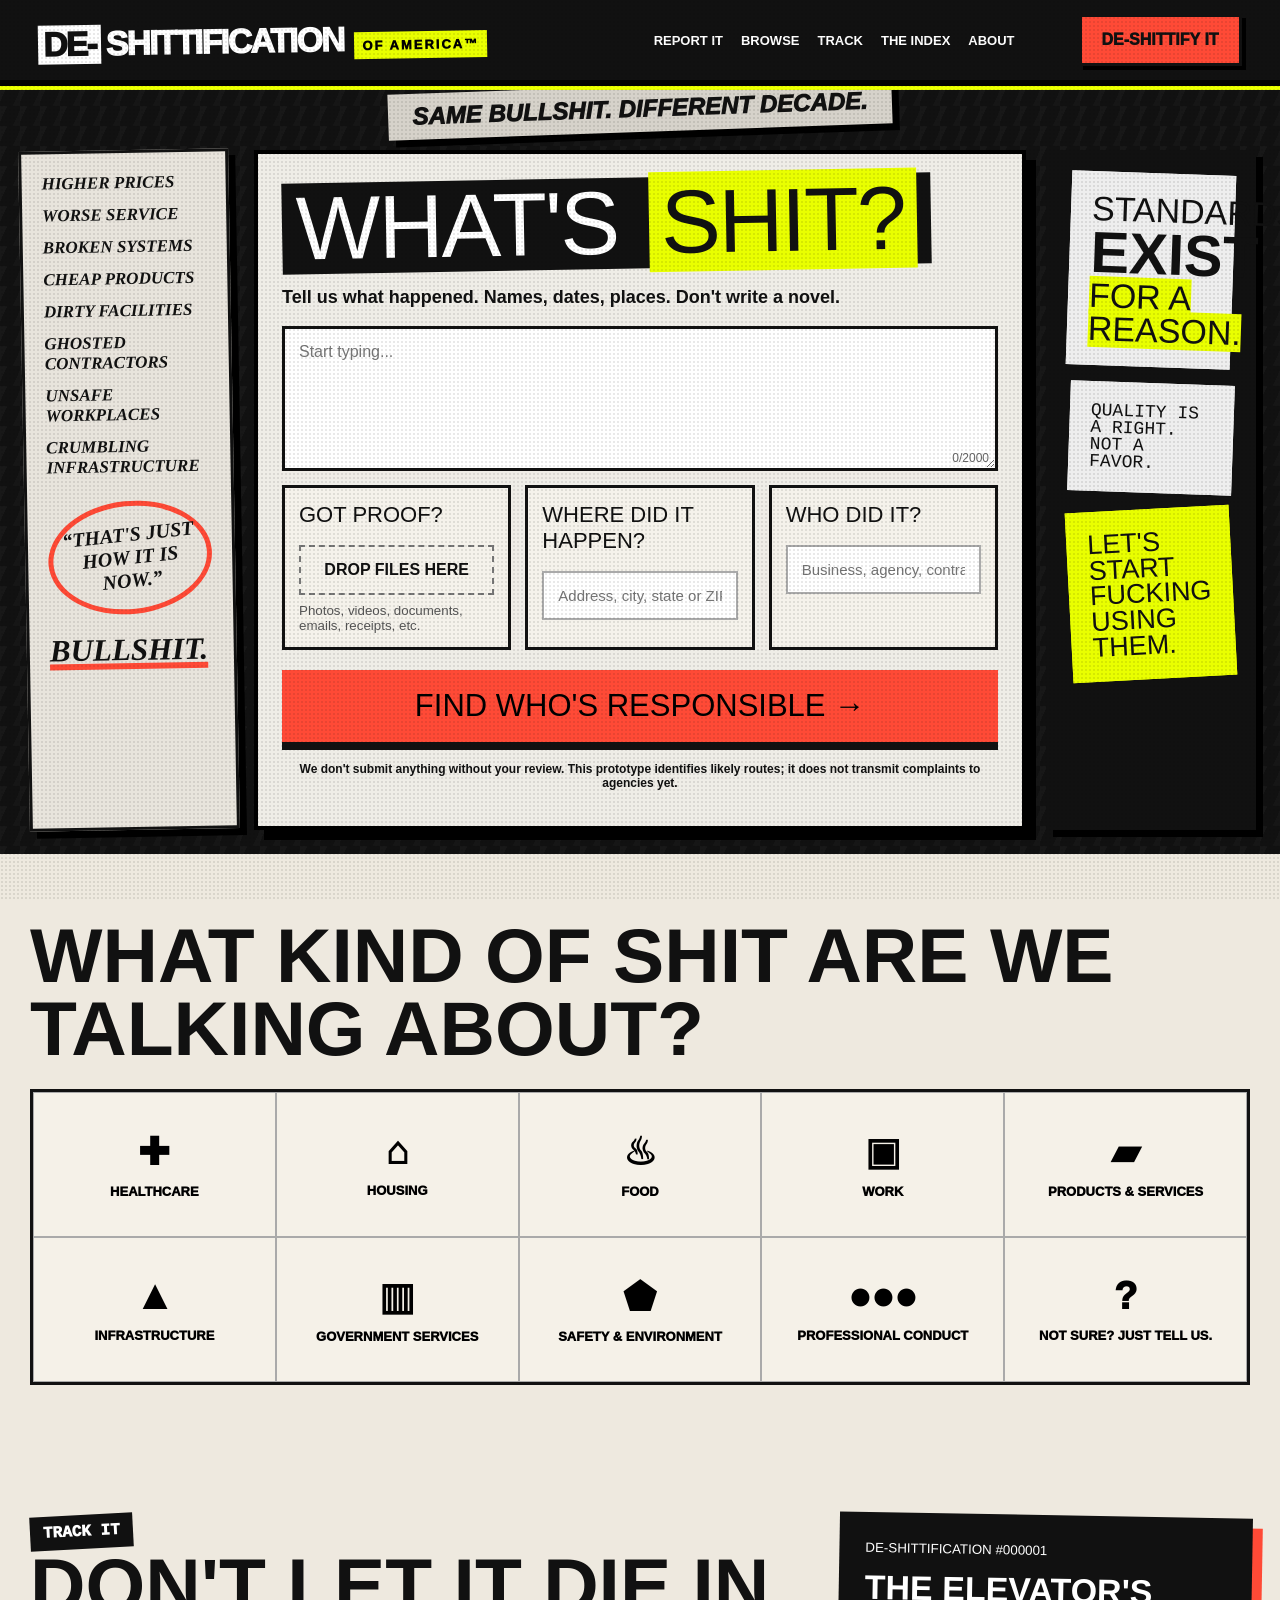
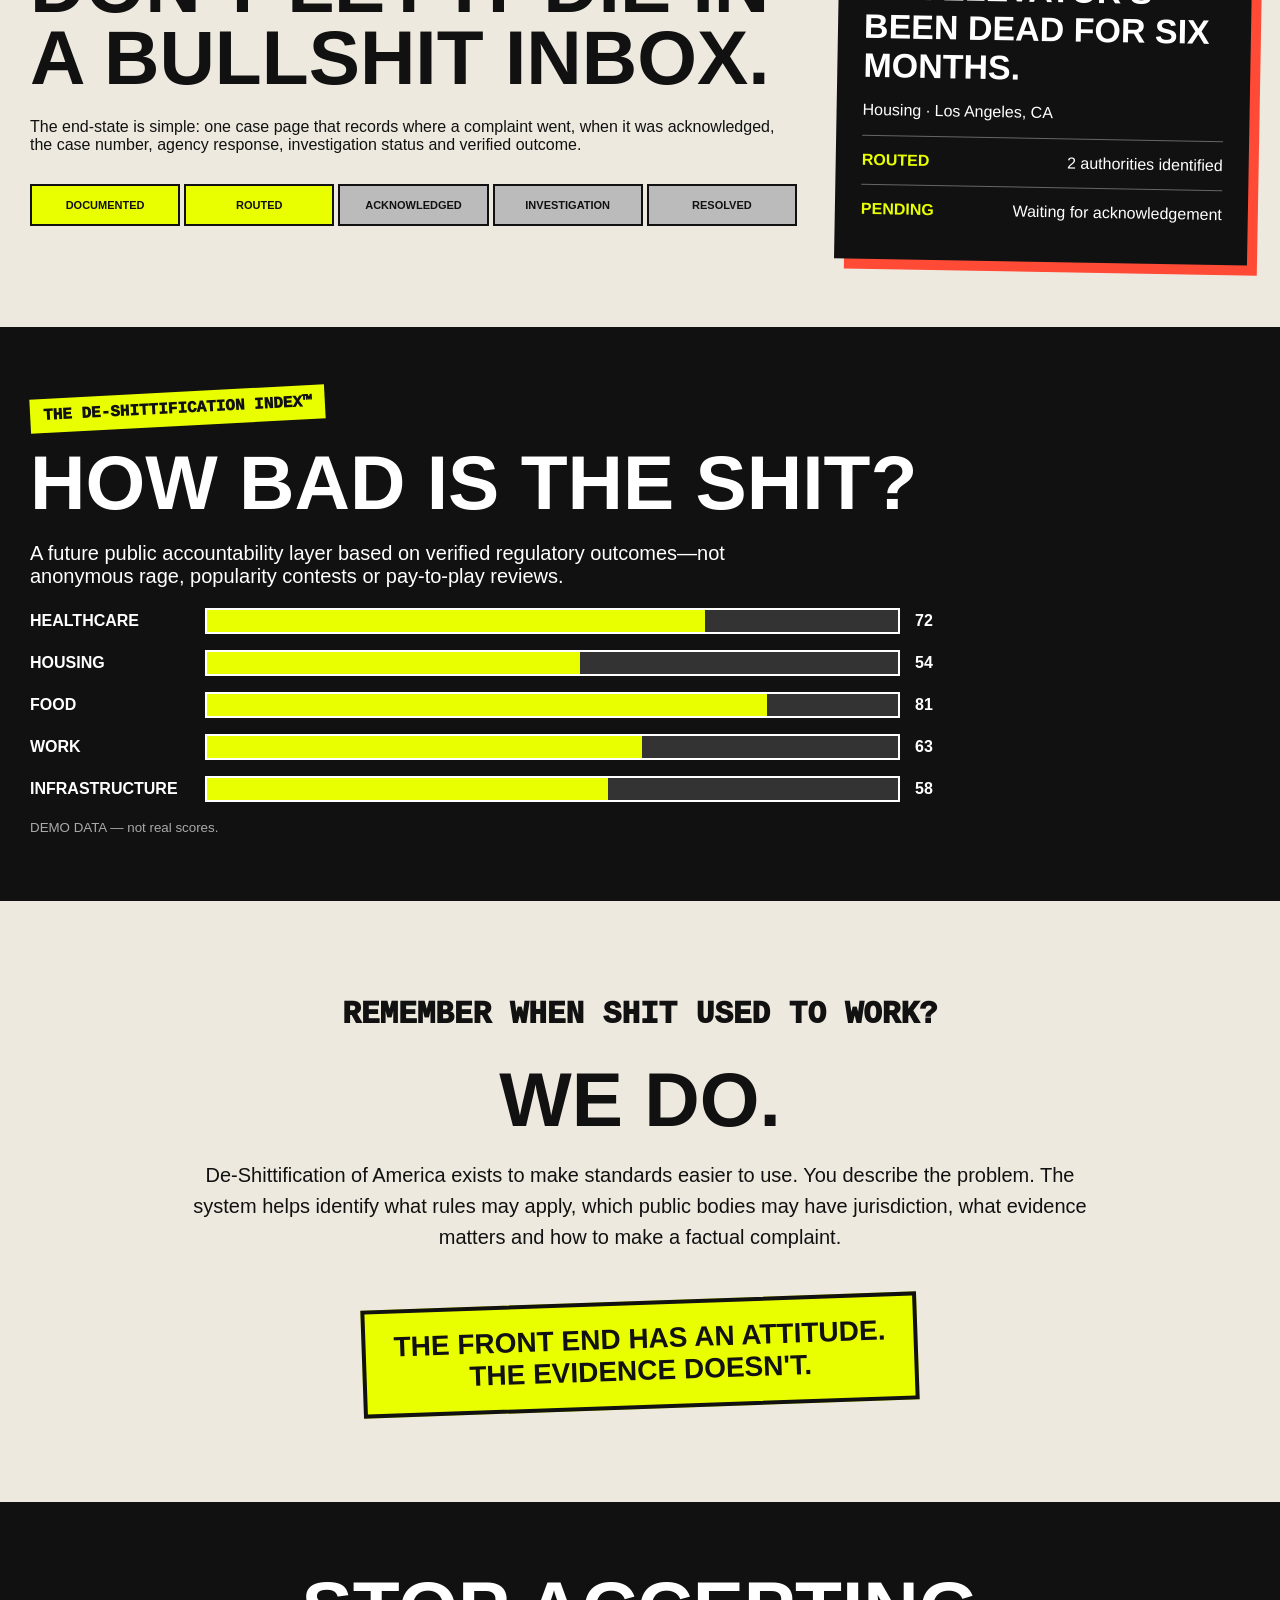
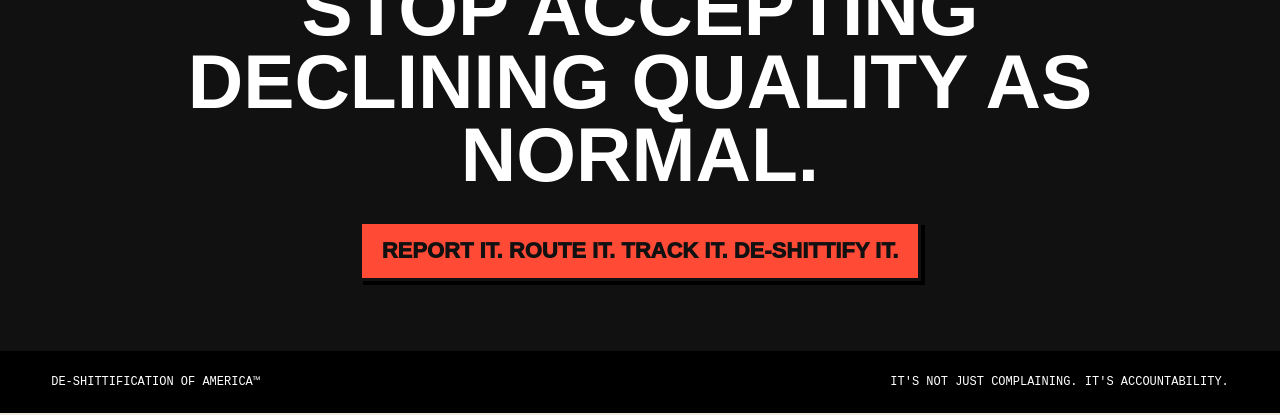
<file: deshittification.html>
<!doctype html>
<html lang="en">
<head>
  <meta charset="utf-8" />
  <meta name="viewport" content="width=device-width, initial-scale=1" />
  <title>De-Shittification of America</title>
  <meta name="description" content="Stop accepting declining quality as normal. Document it, route it, track it, de-shittify it." />
  <style>
:root{--ink:#111;--paper:#eee9df;--acid:#e9ff00;--red:#ff4a36;--gray:#c9c5bc;--white:#fff;--black:#0d0d0d}
*{box-sizing:border-box}html{scroll-behavior:smooth}body{margin:0;background:var(--paper);color:var(--ink);font-family:Arial,Helvetica,sans-serif;overflow-x:hidden}.noise{position:fixed;inset:0;pointer-events:none;opacity:.09;z-index:999;background-image:radial-gradient(#000 .8px,transparent .8px);background-size:4px 4px;mix-blend-mode:multiply}.topbar{position:sticky;top:0;z-index:50;background:#111;color:#fff;display:grid;grid-template-columns:1.25fr 1fr auto;align-items:center;gap:24px;padding:14px 3vw;border-bottom:6px solid #000;box-shadow:0 4px 0 var(--acid)}.brand{display:flex;align-items:end;gap:5px;text-decoration:none;color:#fff;font-weight:1000;letter-spacing:-2px;font-size:34px;transform:rotate(-1deg)}.brand-de{background:#fff;color:#111;padding:0 5px}.brand small{font-size:13px;letter-spacing:2px;background:var(--acid);color:#000;padding:6px 8px;margin-left:6px}.topbar nav{display:flex;gap:18px;justify-content:center}.topbar nav a{color:#fff;text-decoration:none;font-family:"Arial Narrow",Arial,sans-serif;font-weight:800;font-size:13px}.red-btn{display:inline-block;background:var(--red);color:#111;text-decoration:none;padding:14px 20px;font-weight:1000;border:3px solid #111;box-shadow:4px 4px 0 #000;text-align:center}.hero{background:#111;color:#111;padding-bottom:24px;background-image:linear-gradient(115deg,rgba(255,255,255,.03) 25%,transparent 25%),linear-gradient(295deg,rgba(255,255,255,.02) 25%,transparent 25%);background-size:20px 20px}.manifesto-strip{color:#111;background:#d6d2ca;width:max-content;max-width:90%;margin:0 auto 18px;padding:9px 24px;font-size:24px;font-weight:1000;font-style:italic;transform:rotate(-2deg);box-shadow:7px 7px 0 #000}.hero-grid{display:grid;grid-template-columns:210px minmax(0,1fr) 210px;gap:20px;max-width:1500px;margin:auto;padding:0 24px}.left-rant,.right-rant{color:#111;background:#e8e4dc;padding:20px;border:3px solid #111;box-shadow:7px 7px 0 #000}.left-rant{font-family:Georgia,serif;font-style:italic;transform:rotate(-1deg)}.left-rant p{margin:0 0 12px;font-weight:900;font-size:17px}.left-rant strong{font-size:31px;text-decoration:underline;text-decoration-color:var(--red);text-decoration-thickness:6px}.circled{border:5px solid var(--red);border-radius:50%;padding:17px 8px;text-align:center;margin:24px 0 18px;font-size:20px;font-weight:900;transform:rotate(-5deg)}.intake-card{background:#efede7;padding:24px;border:4px solid #000;box-shadow:10px 10px 0 #000;position:relative}.headline{display:inline-block;background:#111;color:#fff;padding:5px 14px;font-size:clamp(46px,7vw,105px);line-height:.9;font-family:Impact,"Arial Black",sans-serif;letter-spacing:-2px;transform:rotate(-1deg);white-space:nowrap}.headline span{background:var(--acid);color:#111;padding:0 12px;margin-left:8px}.subhead{font-size:18px;font-weight:800}textarea{width:100%;height:145px;border:3px solid #111;background:#fff;padding:14px;font-size:16px;resize:vertical;font-family:Arial,sans-serif}.count{text-align:right;margin-top:-24px;padding-right:9px;color:#666;font-size:12px;position:relative}.fields{display:grid;grid-template-columns:1fr 1fr 1fr;gap:14px;margin-top:20px}.fields label{border:3px solid #111;padding:14px;background:#f5f2eb;min-height:135px}.field-title{display:block;font-family:Impact,"Arial Black",sans-serif;font-size:22px;margin-bottom:17px}.fields input[type=text]{width:100%;padding:14px;border:2px solid #aaa;background:#fff;font-size:15px}.upload-box input{display:none}.drop{display:block;border:2px dashed #777;padding:14px;text-align:center;font-weight:900;cursor:pointer}.upload-box small{display:block;margin-top:8px;color:#555}.route-btn,.review-btn,.copy-btn{width:100%;margin-top:20px;background:var(--red);border:0;border-bottom:8px solid #111;padding:18px;font-family:Impact,"Arial Black",sans-serif;font-size:31px;cursor:pointer}.route-btn:hover,.review-btn:hover,.copy-btn:hover{transform:translateY(-2px)}.privacy{font-size:12px;text-align:center;font-weight:700}.results,.complaint{margin-top:25px;border-top:5px dashed #111;padding-top:18px}.results-title{font-family:Impact,"Arial Black",sans-serif;font-size:28px}.route-row{display:grid;grid-template-columns:1fr auto;gap:10px;padding:12px 0;border-bottom:2px solid #bbb}.route-row b{display:block}.badge{background:var(--acid);padding:5px 8px;font-size:12px;font-weight:900;align-self:start}.classification{background:#111;color:#fff;padding:12px;margin:12px 0;font-weight:800}.complaint pre{white-space:pre-wrap;font-family:ui-monospace,SFMono-Regular,Menlo,monospace;background:#fff;border:3px solid #111;padding:16px;line-height:1.5}.right-rant{display:flex;flex-direction:column;gap:16px;background:#111}.poster{background:#eee;color:#111;padding:18px;font-family:Impact,"Arial Black",sans-serif;font-size:34px;line-height:.95;transform:rotate(2deg);border:3px solid #eee}.poster b{font-size:58px}.poster span{background:var(--acid)}.poster.small{font-family:ui-monospace,monospace;font-size:18px}.poster.red{background:var(--acid);border-color:var(--acid);font-size:27px;transform:rotate(-3deg)}.category-section,.split-section,.index-section,.about-section{max-width:1320px;margin:0 auto;padding:65px 30px}.category-section h2,.split-section h2,.index-section h2,.about-section h2,.footer-cta h2{font-family:Impact,"Arial Black",sans-serif;font-size:clamp(40px,6vw,78px);line-height:.95;margin:0 0 24px}.category-grid{display:grid;grid-template-columns:repeat(5,1fr);border:3px solid #111}.category-grid button{background:#f5f1e8;border:1px solid #aaa;min-height:145px;font-size:38px;font-weight:1000;cursor:pointer}.category-grid button span{display:block;font-size:13px;margin-top:10px}.category-grid button:hover,.category-grid button.active{background:var(--acid)}.split-section{display:grid;grid-template-columns:1.3fr .7fr;gap:40px;align-items:start}.stamp{display:inline-block;background:#111;color:#fff;padding:8px 13px;font-family:ui-monospace,monospace;font-weight:1000;transform:rotate(-3deg)}.stamp.yellow{background:var(--acid);color:#111}.timeline{display:grid;grid-template-columns:repeat(5,1fr);gap:4px;margin-top:30px}.timeline div{background:#bbb;padding:13px 7px;text-align:center;font-size:11px;font-weight:900;border:2px solid #111}.timeline .done{background:var(--acid)}.case-card{background:#111;color:#fff;padding:26px;box-shadow:10px 10px 0 var(--red);transform:rotate(1deg)}.case-card h3{font-family:Impact,"Arial Black",sans-serif;font-size:34px;margin:12px 0}.case-status{display:flex;justify-content:space-between;border-top:1px solid #666;padding:15px 0}.case-status b{color:var(--acid)}.index-section{background:#111;color:#fff;max-width:none;padding-left:max(30px,calc((100vw - 1320px)/2 + 30px));padding-right:max(30px,calc((100vw - 1320px)/2 + 30px))}.index-head h2{margin-top:20px}.lede{font-size:20px;max-width:800px}.bars{max-width:930px}.bars>div{display:grid;grid-template-columns:160px 1fr 45px;align-items:center;gap:15px;margin:16px 0;font-weight:900}.bars i{display:block;height:26px;border:2px solid #fff;background:linear-gradient(90deg,var(--acid) var(--v),#333 var(--v))}.demo-note{color:#aaa}.about-section{text-align:center}.remember{font-size:31px;font-family:ui-monospace,monospace;font-weight:1000}.about-section p:not(.remember){font-size:20px;line-height:1.55;max-width:920px;margin:20px auto}.about-section blockquote{display:inline-block;background:var(--acid);border:4px solid #111;padding:18px 28px;font-size:28px;font-weight:900;transform:rotate(-2deg)}.footer-cta{background:#111;color:#fff;padding:70px 30px;text-align:center}.footer-cta .big{font-size:22px}.footer-cta h2{max-width:1100px;margin:0 auto 30px}footer{background:#000;color:#fff;padding:24px 4vw;display:flex;justify-content:space-between;font-family:ui-monospace,monospace;font-size:12px}
@media(max-width:1100px){.topbar{grid-template-columns:1fr auto}.topbar nav{display:none}.hero-grid{grid-template-columns:1fr}.left-rant,.right-rant{display:none}.category-grid{grid-template-columns:repeat(2,1fr)}.split-section{grid-template-columns:1fr}.headline{white-space:normal}.fields{grid-template-columns:1fr}.bars>div{grid-template-columns:110px 1fr 35px}.brand{font-size:27px}.brand small{display:none}}
@media(max-width:640px){.topbar{padding:10px 12px;gap:10px}.brand{font-size:19px;letter-spacing:-1px}.red-btn{padding:10px;font-size:12px}.hero-grid{padding:0 10px}.intake-card{padding:14px}.headline{font-size:44px}.headline span{margin-left:2px}.field-title{font-size:19px}.route-btn{font-size:23px}.category-section,.split-section,.index-section,.about-section{padding:45px 16px}.category-grid{grid-template-columns:1fr 1fr}.category-grid button{min-height:120px}.timeline{grid-template-columns:1fr}.bars>div{grid-template-columns:95px 1fr 30px;gap:8px;font-size:12px}footer{display:block}footer span{display:block;margin:6px 0}}

</style>
</head>
<body>
  <div class="noise"></div>
  <header class="topbar">
    <a class="brand" href="#top" aria-label="De-Shittification of America home">
      <span class="brand-de">DE-</span><span>SHITTIFICATION</span><small>OF AMERICA™</small>
    </a>
    <nav>
      <a href="#report">REPORT IT</a><a href="#browse">BROWSE</a><a href="#track">TRACK</a><a href="#index">THE INDEX</a><a href="#about">ABOUT</a>
    </nav>
    <a class="red-btn" href="#report">DE-SHITTIFY IT</a>
  </header>

  <main id="top">
    <section class="hero">
      <div class="manifesto-strip">SAME BULLSHIT. DIFFERENT DECADE.</div>
      <div class="hero-grid">
        <aside class="left-rant">
          <p>HIGHER PRICES</p><p>WORSE SERVICE</p><p>BROKEN SYSTEMS</p><p>CHEAP PRODUCTS</p><p>DIRTY FACILITIES</p><p>GHOSTED CONTRACTORS</p><p>UNSAFE WORKPLACES</p><p>CRUMBLING INFRASTRUCTURE</p>
          <div class="circled">“THAT'S JUST<br>HOW IT IS NOW.”</div>
          <strong>BULLSHIT.</strong>
        </aside>

        <div class="intake-card" id="report">
          <div class="headline">WHAT'S <span>SHIT?</span></div>
          <p class="subhead">Tell us what happened. Names, dates, places. Don't write a novel.</p>
          <textarea id="story" maxlength="2000" placeholder="Start typing..."></textarea>
          <div class="count"><span id="count">0</span>/2000</div>

          <div class="fields">
            <label class="upload-box">
              <span class="field-title">GOT PROOF?</span>
              <input id="evidence" type="file" multiple accept="image/*,video/*,.pdf,.doc,.docx,.txt,.eml" />
              <span class="drop">DROP FILES HERE</span>
              <small id="fileText">Photos, videos, documents, emails, receipts, etc.</small>
            </label>
            <label>
              <span class="field-title">WHERE DID IT HAPPEN?</span>
              <input id="location" type="text" placeholder="Address, city, state or ZIP" />
            </label>
            <label>
              <span class="field-title">WHO DID IT?</span>
              <input id="who" type="text" placeholder="Business, agency, contractor, person..." />
            </label>
          </div>

          <button class="route-btn" id="routeBtn">FIND WHO'S RESPONSIBLE →</button>
          <p class="privacy">We don't submit anything without your review. This prototype identifies likely routes; it does not transmit complaints to agencies yet.</p>

          <div class="results" id="results" hidden>
            <div class="results-title">OK. HERE'S WHERE THIS MAY NEED TO GO.</div>
            <div id="classification"></div>
            <div id="routes"></div>
            <button class="review-btn" id="buildBtn">BUILD MY COMPLAINT</button>
          </div>

          <div class="complaint" id="complaint" hidden>
            <div class="results-title">DRAFT COMPLAINT — READ IT BEFORE YOU DO ANYTHING.</div>
            <pre id="complaintText"></pre>
            <button class="copy-btn" id="copyBtn">COPY COMPLAINT</button>
          </div>
        </div>

        <aside class="right-rant">
          <div class="poster">STANDARDS<br><b>EXIST</b><br><span>FOR A REASON.</span></div>
          <div class="poster small">QUALITY IS A RIGHT.<br>NOT A FAVOR.</div>
          <div class="poster red">LET'S START<br>FUCKING<br>USING THEM.</div>
        </aside>
      </div>
    </section>

    <section class="category-section" id="browse">
      <h2>WHAT KIND OF SHIT ARE WE TALKING ABOUT?</h2>
      <div class="category-grid" id="categoryGrid">
        <button data-cat="healthcare">✚<span>HEALTHCARE</span></button>
        <button data-cat="housing">⌂<span>HOUSING</span></button>
        <button data-cat="food">♨<span>FOOD</span></button>
        <button data-cat="work">▣<span>WORK</span></button>
        <button data-cat="products">▰<span>PRODUCTS & SERVICES</span></button>
        <button data-cat="infrastructure">▲<span>INFRASTRUCTURE</span></button>
        <button data-cat="government">▥<span>GOVERNMENT SERVICES</span></button>
        <button data-cat="environment">⬟<span>SAFETY & ENVIRONMENT</span></button>
        <button data-cat="professional">●●●<span>PROFESSIONAL CONDUCT</span></button>
        <button data-cat="other">?<span>NOT SURE? JUST TELL US.</span></button>
      </div>
    </section>

    <section class="split-section" id="track">
      <div>
        <span class="stamp">TRACK IT</span>
        <h2>DON'T LET IT DIE IN A BULLSHIT INBOX.</h2>
        <p>The end-state is simple: one case page that records where a complaint went, when it was acknowledged, the case number, agency response, investigation status and verified outcome.</p>
        <div class="timeline">
          <div class="done">DOCUMENTED</div><div class="done">ROUTED</div><div>ACKNOWLEDGED</div><div>INVESTIGATION</div><div>RESOLVED</div>
        </div>
      </div>
      <div class="case-card">
        <small>DE-SHITTIFICATION #000001</small>
        <h3>THE ELEVATOR'S BEEN DEAD FOR SIX MONTHS.</h3>
        <p>Housing · Los Angeles, CA</p>
        <div class="case-status"><b>ROUTED</b><span>2 authorities identified</span></div>
        <div class="case-status"><b>PENDING</b><span>Waiting for acknowledgement</span></div>
      </div>
    </section>

    <section class="index-section" id="index">
      <div class="index-head"><span class="stamp yellow">THE DE-SHITTIFICATION INDEX™</span><h2>HOW BAD IS THE SHIT?</h2></div>
      <p class="lede">A future public accountability layer based on verified regulatory outcomes—not anonymous rage, popularity contests or pay-to-play reviews.</p>
      <div class="bars">
        <div><span>HEALTHCARE</span><i style="--v:72%"></i><b>72</b></div>
        <div><span>HOUSING</span><i style="--v:54%"></i><b>54</b></div>
        <div><span>FOOD</span><i style="--v:81%"></i><b>81</b></div>
        <div><span>WORK</span><i style="--v:63%"></i><b>63</b></div>
        <div><span>INFRASTRUCTURE</span><i style="--v:58%"></i><b>58</b></div>
      </div>
      <small class="demo-note">DEMO DATA — not real scores.</small>
    </section>

    <section class="about-section" id="about">
      <p class="remember">REMEMBER WHEN SHIT USED TO WORK?</p>
      <h2>WE DO.</h2>
      <p>De-Shittification of America exists to make standards easier to use. You describe the problem. The system helps identify what rules may apply, which public bodies may have jurisdiction, what evidence matters and how to make a factual complaint.</p>
      <blockquote>THE FRONT END HAS AN ATTITUDE.<br><b>THE EVIDENCE DOESN'T.</b></blockquote>
    </section>

    <section class="footer-cta">
      <h2>STOP ACCEPTING DECLINING QUALITY AS NORMAL.</h2>
      <a href="#report" class="red-btn big">REPORT IT. ROUTE IT. TRACK IT. DE-SHITTIFY IT.</a>
    </section>
  </main>

  <footer>
    <span>DE-SHITTIFICATION OF AMERICA™</span>
    <span>IT'S NOT JUST COMPLAINING. IT'S ACCOUNTABILITY.</span>
  </footer>
  <script>
const $ = s => document.querySelector(s);
const story = $('#story'), count = $('#count'), evidence = $('#evidence'), fileText = $('#fileText');
let selectedCategory = '';
story.addEventListener('input',()=> count.textContent = story.value.length);
evidence.addEventListener('change',()=> fileText.textContent = evidence.files.length ? `${evidence.files.length} file${evidence.files.length>1?'s':''} ready` : 'Photos, videos, documents, emails, receipts, etc.');

document.querySelectorAll('#categoryGrid button').forEach(btn=>btn.addEventListener('click',()=>{
  document.querySelectorAll('#categoryGrid button').forEach(b=>b.classList.remove('active'));
  btn.classList.add('active'); selectedCategory=btn.dataset.cat; location.hash='report';
}));

const routeMap = {
  healthcare:[['State health / facility regulator','Licensing, patient safety, facility quality or care standards.'],['Professional licensing board','Conduct involving a licensed clinician or professional.'],['Federal health oversight','May apply when federal program, facility or civil-rights rules are implicated.']],
  housing:[['City or county housing / code enforcement','Habitability, building, maintenance or local code issues.'],['State consumer / housing authority','Potential state housing, landlord or consumer-protection issue.'],['Fair housing authority','Potential discrimination or protected-class housing issue.']],
  food:[['County / city environmental health','Restaurant sanitation, contamination and food-safety issues.'],['State food safety regulator','Manufacturing, distribution or broader state food safety issues.'],['Federal food safety authority','May apply to regulated food products or interstate matters.']],
  work:[['State workplace safety agency','Unsafe work conditions or occupational hazards.'],['State labor agency','Pay, break, wage or employment-standard issues.'],['Federal labor / safety authority','May apply to covered federal wage, safety or discrimination matters.']],
  products:[['State consumer protection office','Deceptive practices, unsafe service or consumer issues.'],['Federal consumer protection agency','Potential unfair, deceptive or broadly interstate commercial conduct.'],['Product safety regulator','May apply to hazardous consumer products or recalls.']],
  infrastructure:[['City public works / service department','Local roads, signals, sidewalks, public assets or maintenance.'],['County transportation / public works','County-controlled infrastructure or service areas.'],['State transportation authority','State highway or transportation infrastructure issues.']],
  government:[['Responsible agency complaint / inspector channel','Service failure, conduct or administrative complaint.'],['Inspector General / oversight office','Potential misuse, misconduct, fraud or systemic failure.'],['Elected / administrative escalation channel','For unresolved constituent service or public-system issues.']],
  environment:[['Local environmental health / fire authority','Local hazards, waste, nuisance or immediate environmental conditions.'],['State environmental regulator','Air, water, hazardous materials or state environmental standards.'],['Federal environmental authority','May apply to federal environmental laws and larger-scale violations.']],
  professional:[['State licensing board','Professional conduct, competency or licensing standards.'],['Consumer protection office','Potential deceptive or harmful business practices.'],['Employer / facility oversight','May apply when the professional acted within an organization.']],
  other:[['Local government authority','Often the fastest first route for place-based quality problems.'],['State regulator or licensing body','May have jurisdiction depending on the industry and conduct.'],['Federal regulator','May apply when federal law, programs or interstate activity are involved.']]
};

function inferCategory(text){
  const t=text.toLowerCase();
  if(/hospital|doctor|nurse|nursing home|snf|patient|clinic|health|medical|therapy|pharmacy/.test(t)) return 'healthcare';
  if(/landlord|apartment|rent|mold|elevator|tenant|housing|building/.test(t)) return 'housing';
  if(/restaurant|food|kitchen|roach|rodent|meat|meal/.test(t)) return 'food';
  if(/boss|employer|workplace|wage|paycheck|overtime|osha|job/.test(t)) return 'work';
  if(/product|refund|store|purchase|warranty|service|internet|phone company/.test(t)) return 'products';
  if(/pothole|road|street|sidewalk|traffic|bridge|sewer/.test(t)) return 'infrastructure';
  if(/city hall|dmv|county office|government|agency/.test(t)) return 'government';
  if(/pollution|chemical|smoke|dump|water|environment|hazard/.test(t)) return 'environment';
  if(/lawyer|realtor|contractor|licensed|license|accountant/.test(t)) return 'professional';
  return 'other';
}

$('#routeBtn').addEventListener('click',()=>{
  const text=story.value.trim();
  if(!text){story.focus(); story.style.outline='5px solid #ff4a36'; setTimeout(()=>story.style.outline='',900); return;}
  const cat=selectedCategory || inferCategory(text); selectedCategory=cat;
  $('#classification').innerHTML=`<div class="classification">LIKELY CATEGORY: ${cat.toUpperCase()} · LOCATION: ${($('#location').value||'NOT YET PROVIDED').toUpperCase()}</div>`;
  $('#routes').innerHTML=routeMap[cat].map(([a,w])=>`<div class="route-row"><div><b>${a}</b><span>${w}</span></div><span class="badge">POSSIBLE ROUTE</span></div>`).join('');
  $('#results').hidden=false; $('#results').scrollIntoView({behavior:'smooth',block:'start'});
});

$('#buildBtn').addEventListener('click',()=>{
  const who=$('#who').value.trim()||'[business / agency / person not provided]';
  const loc=$('#location').value.trim()||'[location not provided]';
  const cat=selectedCategory||inferCategory(story.value);
  const files=evidence.files.length?`${evidence.files.length} evidence file(s) identified for review.`:'No evidence files identified yet.';
  const draft=`COMPLAINT DRAFT\n\nSUBJECT: Potential ${cat} standards / quality complaint involving ${who}\nLOCATION: ${loc}\n\nSTATEMENT OF CONCERN\n${story.value.trim()}\n\nSUPPORTING MATERIALS\n${files}\n\nREQUESTED ACTION\nI am requesting that the appropriate authority review the facts described above, determine whether any applicable law, regulation, licensing requirement, safety standard, consumer protection, or other enforceable standard has been violated, and advise me of any complaint or case number and next steps.\n\nNOTE\nThis draft was organized from the complainant's own description. It should be reviewed for accuracy before submission. It does not make a finding that any violation occurred.`;
  $('#complaintText').textContent=draft; $('#complaint').hidden=false; $('#complaint').scrollIntoView({behavior:'smooth',block:'start'});
});

$('#copyBtn').addEventListener('click',async()=>{await navigator.clipboard.writeText($('#complaintText').textContent); const b=$('#copyBtn'); const old=b.textContent;b.textContent='COPIED.';setTimeout(()=>b.textContent=old,1200)});

</script>
</body>
</html>
</file>
